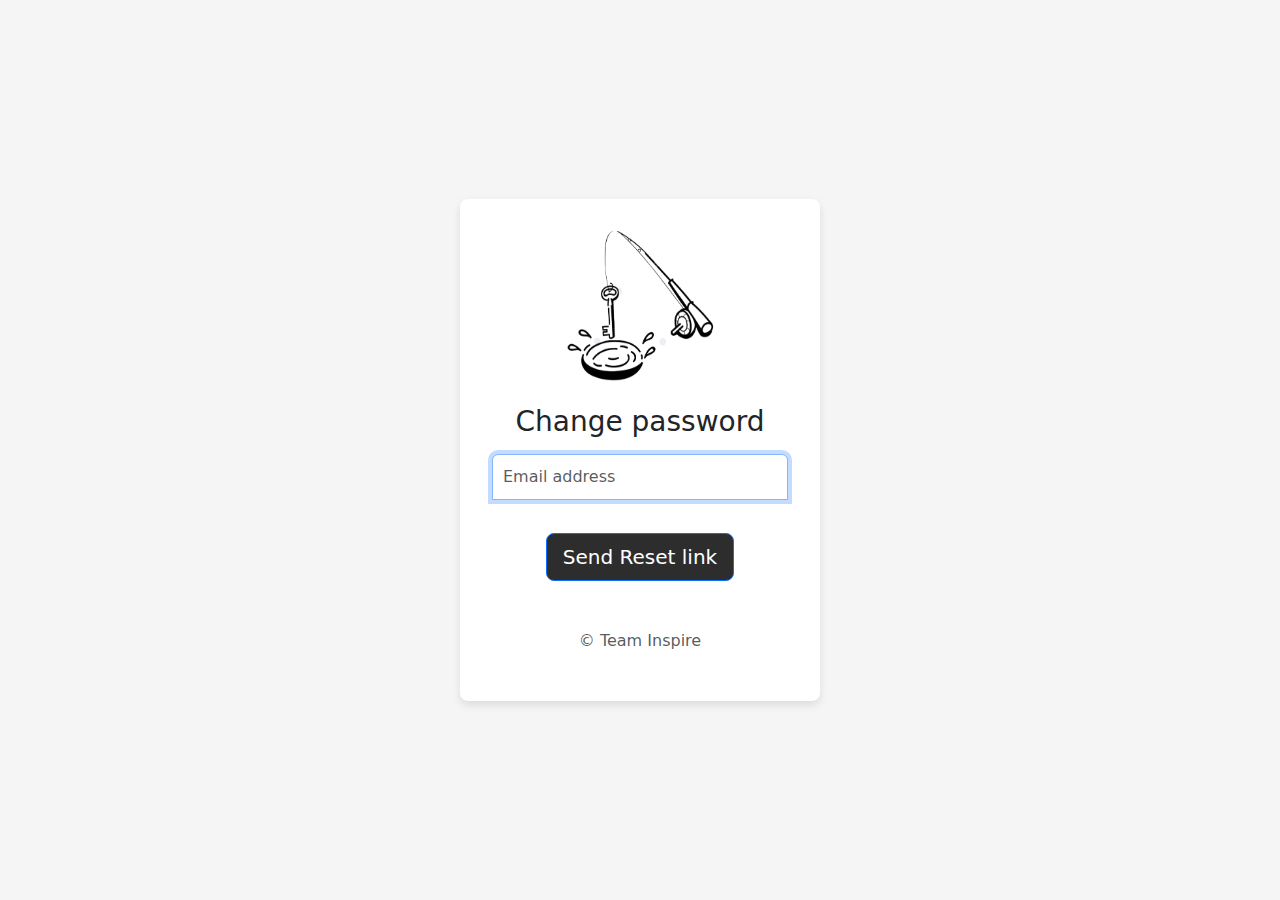
<file: html/forgotpwd.html>
<!DOCTYPE html>
<html lang="en">
<head>
    <meta charset="UTF-8">
    <meta name="viewport" content="width=device-width, initial-scale=1.0">
    <title>Login</title>
    <link href="https://cdn.jsdelivr.net/npm/bootstrap@5.3.3/dist/css/bootstrap.min.css" rel="stylesheet" integrity="sha384-QWTKZyjpPEjISv5WaRU9OFeRpok6YctnYmDr5pNlyT2bRjXh0JMhjY6hW+ALEwIH" crossorigin="anonymous">
    <link rel="stylesheet" href="https://cdnjs.cloudflare.com/ajax/libs/font-awesome/6.0.0-beta3/css/all.min.css">
    <style>
        body {
            display: flex;
            justify-content: center;
            align-items: center;
            height: 100vh;
            background-color: #f5f5f5;
        }
        .form-signin {
            background-color: #ffffff;
            padding: 2rem;
            border-radius: 0.5rem;
            box-shadow: 0 4px 8px rgba(0, 0, 0, 0.1);
            width: 100%;
            max-width: 360px;
        }
        .form-signin img {
            margin-bottom: -1.5rem;
        }
        .form-signin h1 {
            margin-bottom: 1.5rem;
        }
        .form-signin .form-control {
            position: relative;
            box-sizing: border-box;
            height: auto;
            padding: 10px;
            font-size: 16px;
        }
        .form-signin .form-control:focus {
            z-index: 2;
        }
        .form-signin input[type="email"] {
            margin-bottom: -1px;
            border-bottom-right-radius: 0;
            border-bottom-left-radius: 0;
        }
        .form-signin input[type="password"] {
            margin-bottom: 10px;
            border-top-left-radius: 0;
            border-top-right-radius: 0;
        }
        .form-signin button {
            margin-top: 10px;
        }
    </style>
</head>
<body class="text-center">
    <form class="form-signin">
        <img class="mb-4" src="/Assets/pwd.png" alt="" width="150" height="150">
        <h1 class="h3 mb-3 font-weight-normal">Change password</h1>
        <label for="inputEmail" class="sr-only">Enter registered email id </label>
        <input type="email" id="inputEmail" class="form-control" placeholder="Email address" required autofocus>
        
        <br>
        <button class="btn btn-lg btn-primary btn-block" type="submit" style="background-color: rgb(45, 45, 45)">Send Reset link</button>
        <p class="mt-5 mb-3 text-muted">© Team Inspire</p>
    </form>
</body>
</html>
</file>
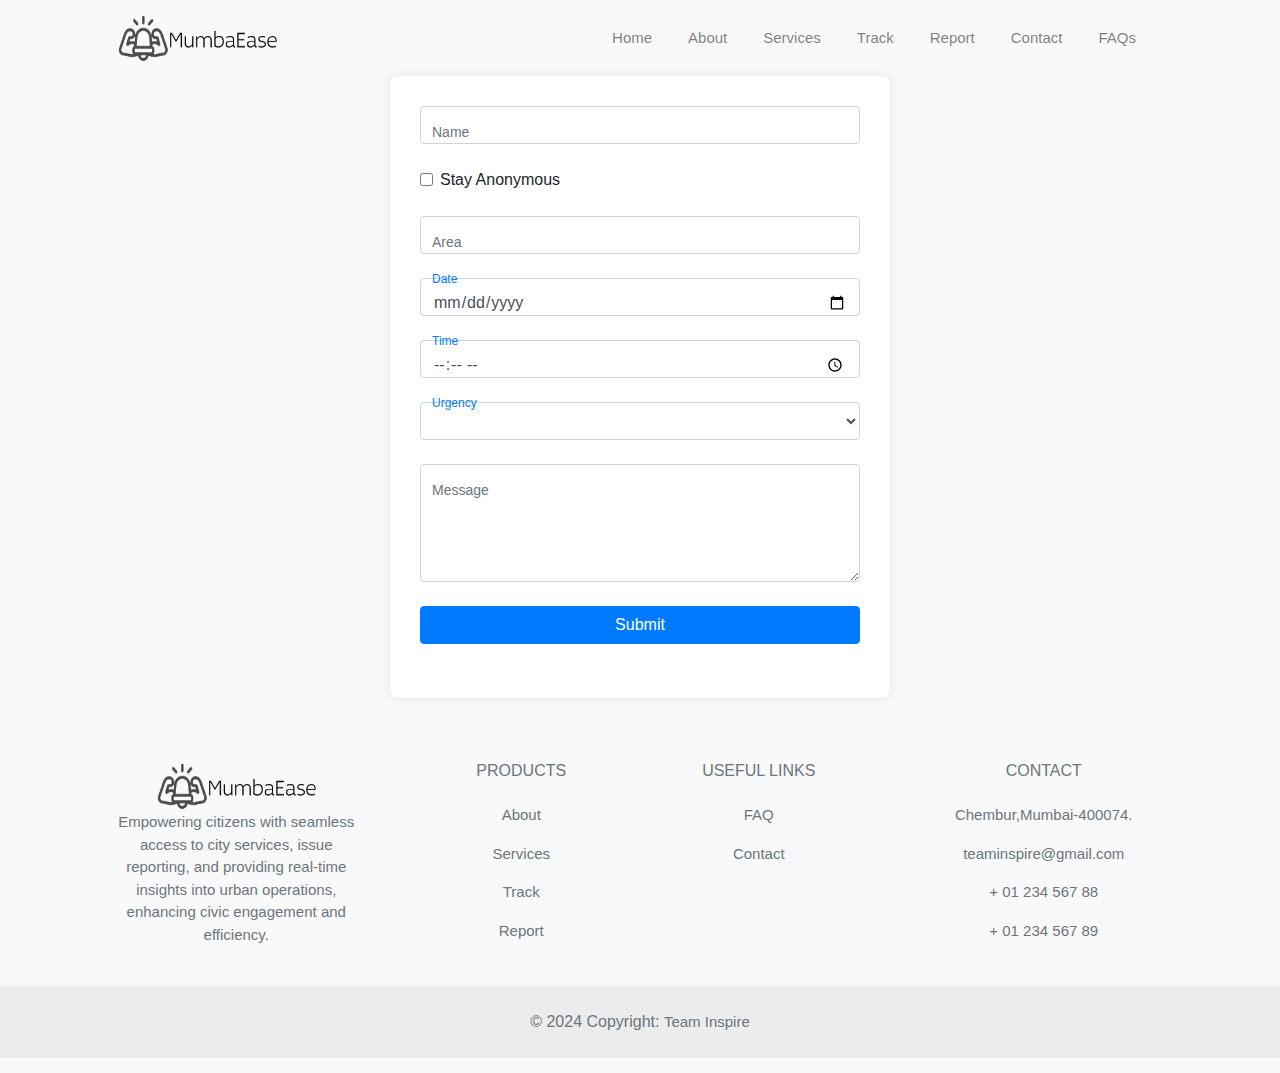
<file: html/report.html>
<!DOCTYPE html>
<html lang="en">
<head>
  <meta charset="UTF-8">
  <meta name="viewport" content="width=device-width, initial-scale=1.0">
  <title>Report an issue</title>
  <!-- Bootstrap CSS -->
   <link rel="stylesheet" href="/css/header.css">
   <link rel="stylesheet" href="/css/footer.css">
  <link
    href="https://maxcdn.bootstrapcdn.com/bootstrap/4.5.2/css/bootstrap.min.css"
    rel="stylesheet"
  >
  <style>
    body {
     
      justify-content: center;
      align-items: center;
      height: 100vh;
      background-color: #f8f9fa;
    }
    .form-container {
      background-color: #fff;
      padding: 30px;
      border-radius: 8px;
      box-shadow: 0 0 10px rgba(0, 0, 0, 0.1);
      max-width: 500px;
      width: 100%;
    }
    .form-outline {
      position: relative;
      margin-bottom: 1.5rem;
    }
    .form-outline input,
    .form-outline textarea,
    .form-outline select {
      padding: 1rem 0.75rem 0.25rem 0.75rem;
    }
    .form-outline label {
      position: absolute;
      top: 1rem;
      left: 0.75rem;
      font-size: 0.875rem;
      color: #6c757d;
      transition: 0.2s ease-in-out;
      pointer-events: none;
    }
    .form-outline input:focus + label,
    .form-outline input:not(:placeholder-shown) + label,
    .form-outline textarea:focus + label,
    .form-outline textarea:not(:placeholder-shown) + label,
    .form-outline select:focus + label,
    .form-outline select:not(:placeholder-shown) + label {
      top: -0.5rem;
      left: 0.75rem;
      font-size: 0.75rem;
      color: #007bff;
    }
  </style>
</head>
<body>
<!-- header--------------------------------------- -->
<header class="header" data-header>
  <div class="container">
      <nav class="navbar navbar-expand-lg navbar-light">
          <div class="container-fluid">
              <a class="navbar-brand" href="/index.html">
                  <img src="/Assets/logo.png" width="162" height="50" alt="MumbaEase logo">
              </a>
              <button class="navbar-toggler" type="button" data-toggle="collapse" data-target="#navbarSupportedContent"
                  aria-controls="navbarSupportedContent" aria-expanded="false" aria-label="Toggle navigation">
                  <span class="navbar-toggler-icon"></span>
              </button>
              <div class="collapse navbar-collapse justify-content-end" id="navbarSupportedContent">
                  <ul class="navbar-nav">
                      <li class="nav-item">
                          <a class="nav-link" href="/index.html">Home</a>
                      </li>
                      <li class="nav-item">
                          <a class="nav-link" href="/html/about.html">About</a>
                      </li>
                      <li class="nav-item">
                          <a class="nav-link" href="/html/services.html">Services</a>
                      </li>
                      <li class="nav-item">
                          <a class="nav-link" href="/html/track.html">Track</a>
                      </li>
                      <li class="nav-item">
                          <a class="nav-link" href="/html/report.html">Report</a>
                      </li>
                      <li class="nav-item">
                          <a class="nav-link" href="/html/contact.html">Contact</a>
                      </li>
                      <li class="nav-item">
                          <a class="nav-link" href="/html/faq.html">FAQs</a>
                      </li>
                      
                  </ul>
              </div>
          </div>
      </nav>
  </div>
</header>
<main style="display: flex;justify-content: center;align-items:center ;">
  <div class="form-container">
    <form>
      <div data-mdb-input-init class="form-outline mb-4">
        <input type="text" id="name" class="form-control" placeholder=" " />
        <label class="form-label" for="name">Name</label>
      </div>

      <!-- Toggle for Stay Anonymous -->
      <div class="form-check form-switch mb-4">
        <input class="form-check-input" type="checkbox" id="stayAnonymous" />
        <label class="form-check-label" for="stayAnonymous">Stay Anonymous</label>
      </div>

      <div data-mdb-input-init class="form-outline mb-4">
        <input type="text" id="area" class="form-control" placeholder=" " />
        <label class="form-label" for="area">Area</label>
      </div>

      <!-- Date input -->
      <div data-mdb-input-init class="form-outline mb-4">
        <input type="date" id="date" class="form-control" placeholder=" " />
        <label class="form-label" for="date">Date</label>
      </div>

      <!-- Time input -->
      <div data-mdb-input-init class="form-outline mb-4">
        <input type="time" id="time" class="form-control" placeholder=" " />
        <label class="form-label" for="time">Time</label>
      </div>

      <!-- Dropdown for Urgency -->
      <div class="form-outline mb-4">
        <select id="urgency" class="form-control" placeholder=" ">
          <option value="" disabled selected></option>
          <option value="low">Low</option>
          <option value="medium">Medium</option>
          <option value="high">High</option>
        </select>
        <label class="form-label" for="urgency">Urgency</label>
      </div>

      <!-- Message input -->
      <div data-mdb-input-init class="form-outline mb-4">
        <textarea class="form-control" id="message" rows="4" placeholder=" "></textarea>
        <label class="form-label" for="message">Message</label>
      </div>

      <!-- Submit button -->
      <button data-mdb-ripple-init type="submit" class="btn btn-primary btn-block mb-4">Submit</button>
    </form>
  </div>
</main>
  
  <footer class="text-center text-lg-start bg-body-tertiary text-muted">

    <!-- Section: Links  -->
    <section class="">
      <div class="container text-center text-md-start mt-5">
        <!-- Grid row -->
        <div class="row mt-3">
          <!-- Grid column -->
          <div class="col-md-3 col-lg-4 col-xl-3 mx-auto mb-4">
            <!-- Content -->
            <a href="index.html" class="logo">
              <img src="/Assets/logo.png" width="162" height="50" alt="MumbaEase">
            </a>
            <p>
              Empowering citizens with seamless access to city services, issue reporting, and providing real-time insights into urban operations, enhancing civic engagement and efficiency.
            </p>
          </div>
          <!-- Grid column -->
  
          <!-- Grid column -->
          <div class="col-md-2 col-lg-2 col-xl-2 mx-auto mb-4">
            <!-- Links -->
            <h6 class="text-uppercase fw-bold mb-4">
              Products
            </h6>
            <p>
              <a href="/html/about.html" class="text-reset">About</a>
            </p>
            <p>
              <a href="/html/services.html" class="text-reset">Services</a>
            </p>
            <p>
              <a href="/html/track.html" class="text-reset">Track</a>
            </p>
            <p>
              <a href="/html/report.html" class="text-reset">Report</a>
            </p>
          </div>
          <!-- Grid column -->
  
          <!-- Grid column -->
          <div class="col-md-3 col-lg-2 col-xl-2 mx-auto mb-4">
            <!-- Links -->
            <h6 class="text-uppercase fw-bold mb-4">
              Useful links
            </h6>
            <p>
              <a href="/html/faq.html" class="text-reset">FAQ</a>
            </p>
            <p>
              <a href="/html/contact.html" class="text-reset">Contact</a>
            </p>
            
          </div>
          <!-- Grid column -->
  
          <!-- Grid column -->
          <div class="col-md-4 col-lg-3 col-xl-3 mx-auto mb-md-0 mb-4">
            <!-- Links -->
            <h6 class="text-uppercase fw-bold mb-4">Contact</h6>
            <p><i class="fas fa-home me-3"></i> Chembur,Mumbai-400074.</p>
            <p>
              <i class="fas fa-envelope me-3"></i>
              teaminspire@gmail.com
            </p>
            <p><i class="fas fa-phone me-3"></i> + 01 234 567 88</p>
            <p><i class="fas fa-print me-3"></i> + 01 234 567 89</p>
          </div>
          <!-- Grid column -->
        </div>
        <!-- Grid row -->
      </div>
    </section>
    <!-- Section: Links  -->
  
    <!-- Copyright -->
    <div class="text-center p-4" style="background-color: rgba(0, 0, 0, 0.05);">
      © 2024 Copyright:
      <a class="text-reset fw-bold" href="https://mdbootstrap.com/">Team Inspire
    </div>
    <!-- Copyright -->
  </footer>

  

  <!-- Bootstrap JS and dependencies -->
  <script src="https://code.jquery.com/jquery-3.5.1.slim.min.js"></script>
  <script src="https://cdn.jsdelivr.net/npm/@popperjs/core@2.5.3/dist/umd/popper.min.js"></script>
  <script src="https://stackpath.bootstrapcdn.com/bootstrap/4.5.2/js/bootstrap.min.js"></script>
</body>
</html>
</file>
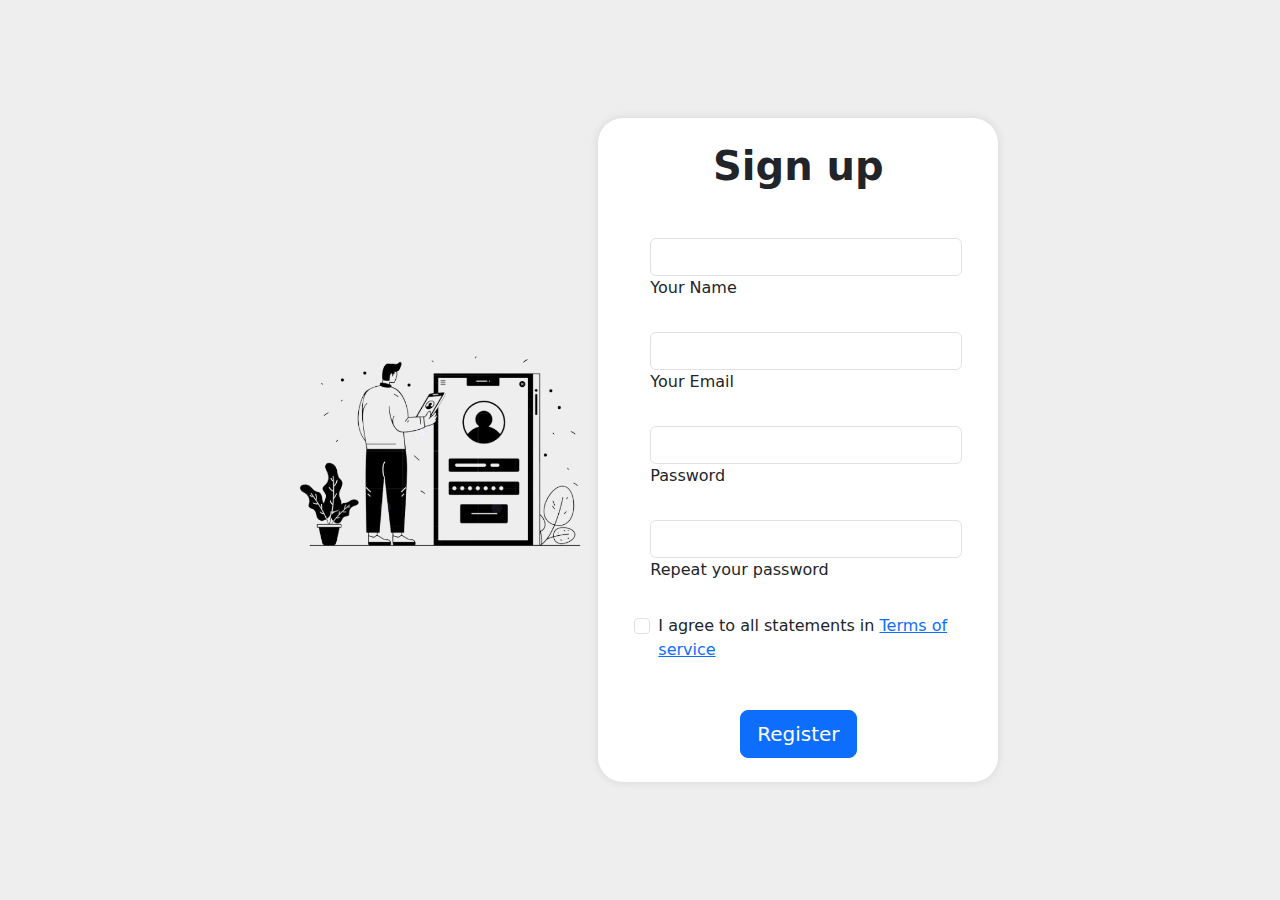
<file: html/signup.html>
<!DOCTYPE html>
<html lang="en">
<head>
    <meta charset="UTF-8">
    <meta name="viewport" content="width=device-width, initial-scale=1.0">
    <title>SignUp</title>
    <link href="https://cdn.jsdelivr.net/npm/bootstrap@5.3.3/dist/css/bootstrap.min.css" rel="stylesheet" integrity="sha384-QWTKZyjpPEjISv5WaRU9OFeRpok6YctnYmDr5pNlyT2bRjXh0JMhjY6hW+ALEwIH" crossorigin="anonymous">
    <style>
        .form-container {
            border-radius: 25px;
            background-color: #fff;

            box-shadow: 0 0 10px rgba(0, 0, 0, 0.1);
            max-width: 400px;
            width: 100%;

        }
        .image-container img {
            max-width: 100%;
            height: auto;
        }
        .vh-100 {
            display: flex;
            align-items: center;
        }
    </style>
</head>
<body>
    <section class="vh-100" style="background-color: #eee;">
        <div class="container h-100">
            <div class="row d-flex justify-content-center align-items-center h-100">
                <div class="col-lg-12 col-xl-10">
                    <div class="row justify-content-center align-items-center">
                        <div class="col-md-6 col-lg-5 col-xl-4 image-container">
                            <img src="/Assets/login.png" alt="Sample image" class="img-fluid">
                        </div>
                        <div class="col-md-6 col-lg-5 col-xl-4 form-container">
                            <p class="text-center h1 fw-bold mb-5 mx-1 mx-md-4 mt-4">Sign up</p>
                            <form class="mx-1 mx-md-4">
                                <div class="d-flex flex-row align-items-center mb-4">
                                    <i class="fas fa-user fa-lg me-3 fa-fw"></i>
                                    <div class="form-outline flex-fill mb-0">
                                        <input type="text" id="form3Example1c" class="form-control" />
                                        <label class="form-label" for="form3Example1c">Your Name</label>
                                    </div>
                                </div>
                                <div class="d-flex flex-row align-items-center mb-4">
                                    <i class="fas fa-envelope fa-lg me-3 fa-fw"></i>
                                    <div class="form-outline flex-fill mb-0">
                                        <input type="email" id="form3Example3c" class="form-control" />
                                        <label class="form-label" for="form3Example3c">Your Email</label>
                                    </div>
                                </div>
                                <div class="d-flex flex-row align-items-center mb-4">
                                    <i class="fas fa-lock fa-lg me-3 fa-fw"></i>
                                    <div class="form-outline flex-fill mb-0">
                                        <input type="password" id="form3Example4c" class="form-control" />
                                        <label class="form-label" for="form3Example4c">Password</label>
                                    </div>
                                </div>
                                <div class="d-flex flex-row align-items-center mb-4">
                                    <i class="fas fa-key fa-lg me-3 fa-fw"></i>
                                    <div class="form-outline flex-fill mb-0">
                                        <input type="password" id="form3Example4cd" class="form-control" />
                                        <label class="form-label" for="form3Example4cd">Repeat your password</label>
                                    </div>
                                </div>
                                <div class="form-check d-flex justify-content-center mb-5">
                                    <input class="form-check-input me-2" type="checkbox" value="" id="form2Example3c" />
                                    <label class="form-check-label" for="form2Example3">
                                        I agree to all statements in <a href="#!">Terms of service</a>
                                    </label>
                                </div>
                                <div class="d-flex justify-content-center mx-4 mb-3 mb-lg-4">
                                    <button type="button" class="btn btn-primary btn-lg">Register</button>
                                </div>
                            </form>
                        </div>
                    </div>
                </div>
            </div>
        </div>
    </section>
    <script src="https://cdn.jsdelivr.net/npm/bootstrap@5.3.3/dist/js/bootstrap.bundle.min.js" integrity="sha384-kenU1KFdBIe4zVF0s0G1M5b4hcpxyD9F7jL+BYO3DE6SU4jGpGf5D3+t3e8DH2+t" crossorigin="anonymous"></script>
</body>
</html>
</file>
<file: css/header.css>
.navbar-nav .nav-link {
  font-size: 15px; /* Adjust font size as needed */
}

.navbar-nav .nav-item {
margin-right: 20px;
}
</file>
<file: css/footer.css>
/* Footer styling */
footer {
    background-color: #f8f9fa; 
    padding: 15px 0;
  }
  
  footer p,
  footer a {
    font-size: 15px;
    color: #6c757d;
    text-decoration: none;
  }
  
  footer a:hover {
    color: #343a40;
  }
  
  /* Adjustments for smaller screens */
@media (max-width: 768px) {
  footer {
    padding: 20px 0;
  }

  footer .col-md-3 {
    text-align: center; /* Center align content */
  }

  footer .col-md-3 img {
    display: block; /* Ensure the image behaves as a block element */
    margin: 0 auto; /* Center align the image */
  }
}
</file>
